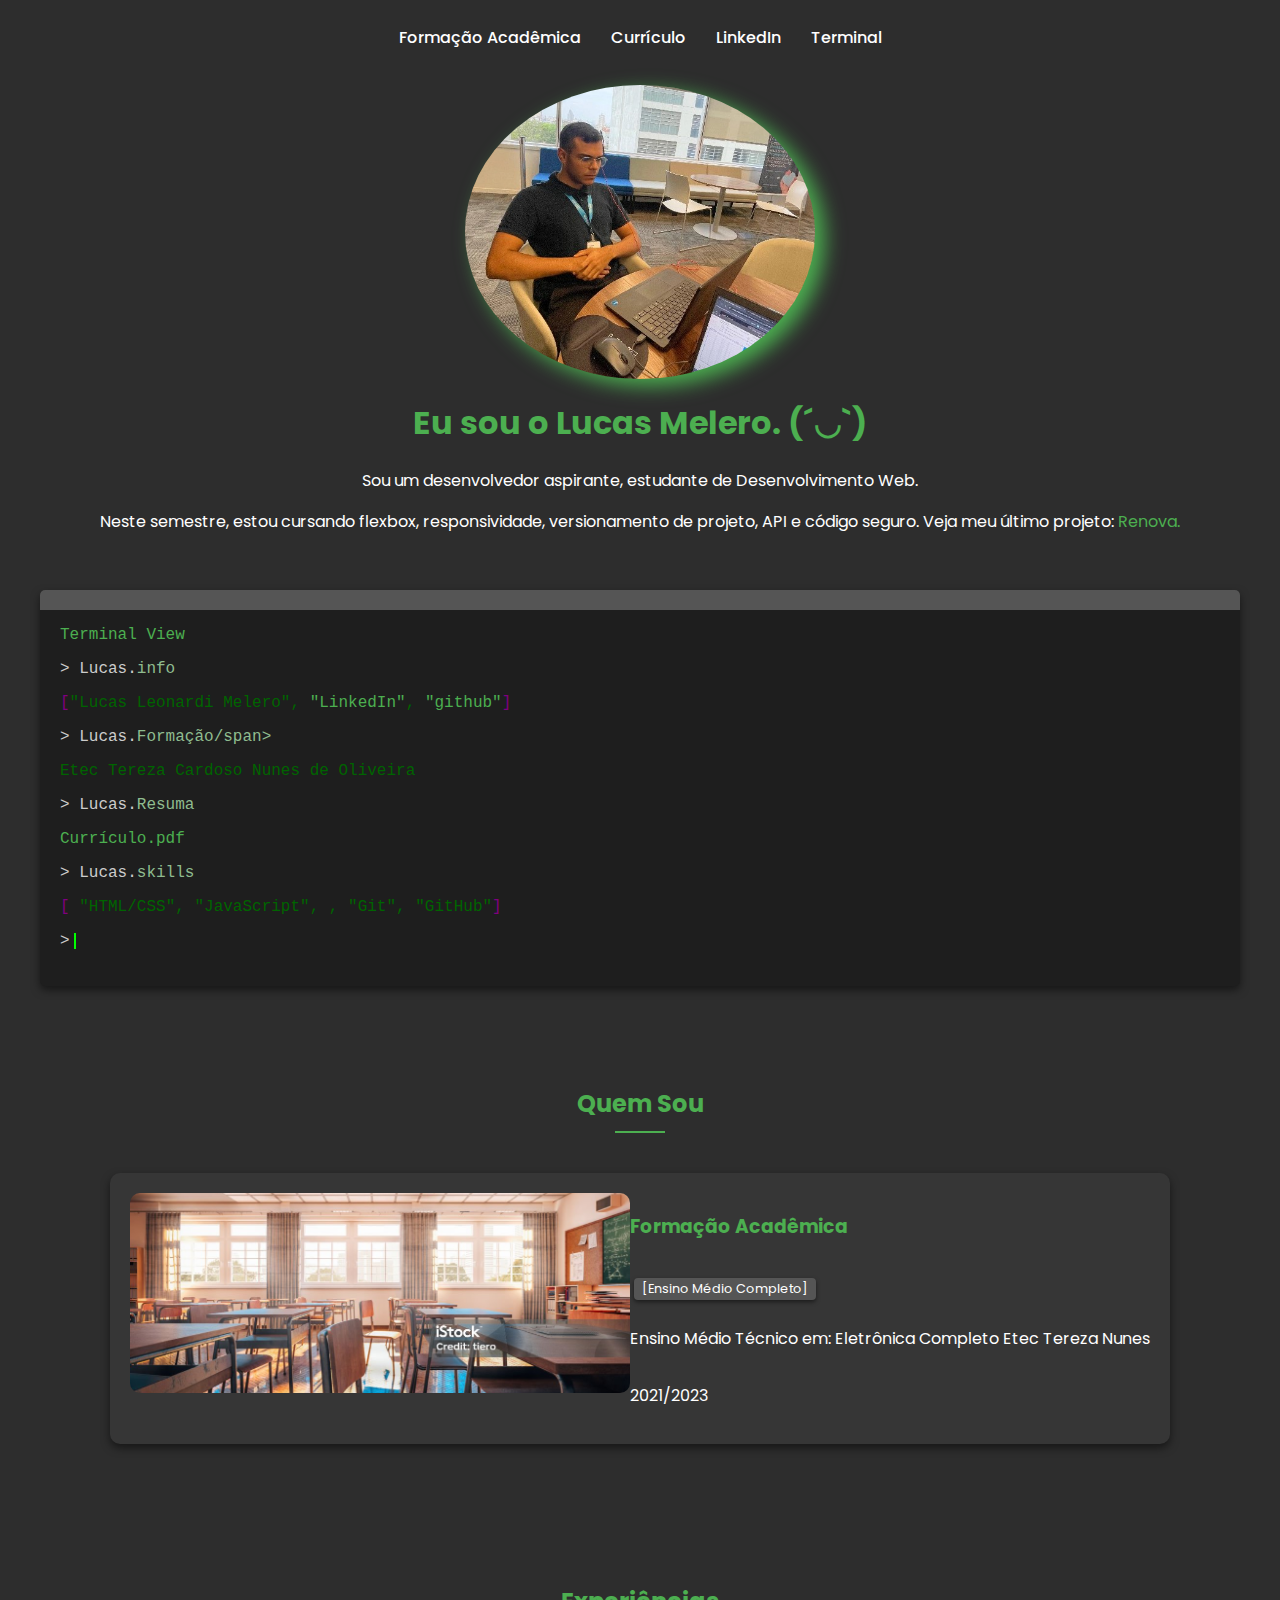
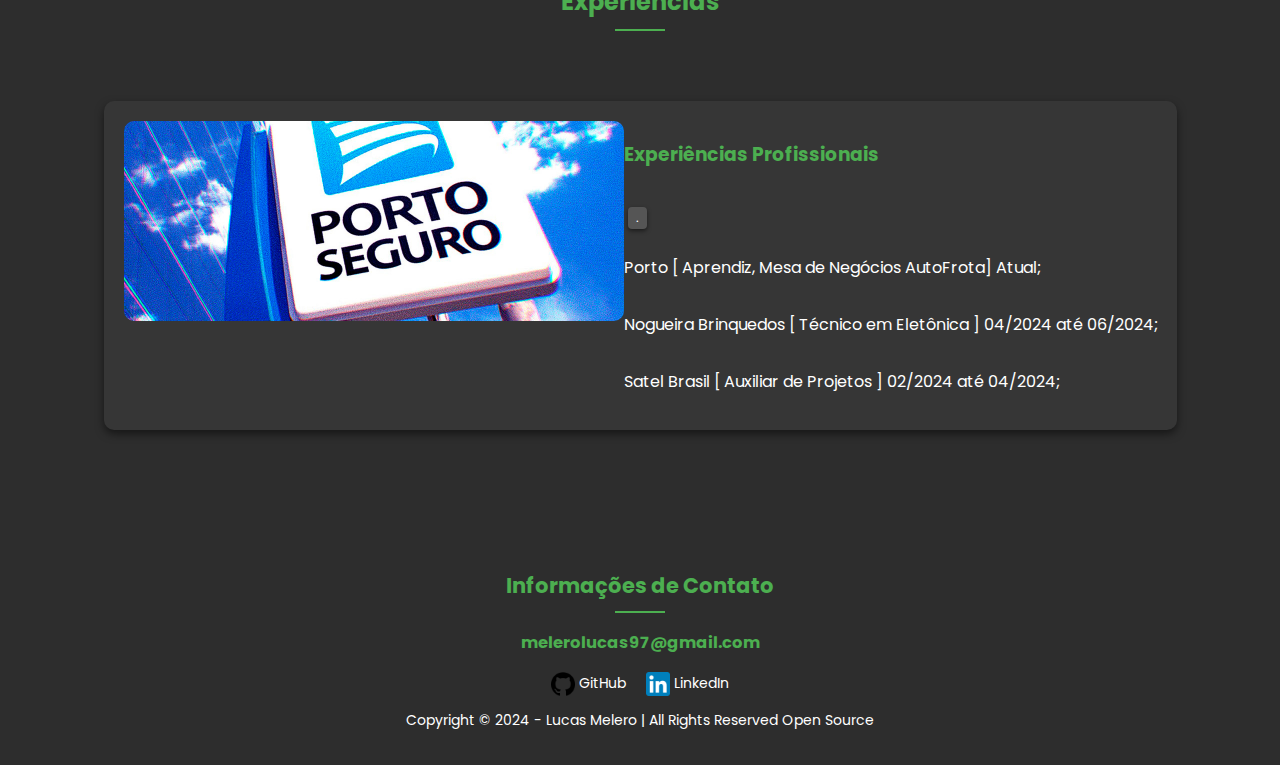
<file: index.html>
<!DOCTYPE html>
<html lang="pt-br">
<head>
    <meta charset="UTF-8">
    <meta name="viewport" content="width=device-width, initial-scale=1.0">
    <title>Lucas Melero | Web Devloper</title>
    <link rel="stylesheet" href="styles/styles.css">
    <link href="https://fonts.googleapis.com/css2?family=Poppins:wght@300;400;500;600&display=swap" rel="stylesheet">
   

    <link rel="icon" href="https://static-00.iconduck.com/assets.00/disguised-face-emoji-512x512-ikk65cyd.png">
</head>
<!--
    TODOLIST
    1. include video projects to demonstrate Premiere Pro (vlogging)
    2. include Proj3 and make game trailer
    3. get professional photo
    REFERENCES: 
        - https://www.ocf.berkeley.edu/~lqi/
    -->
<body>
        <!-- Progress Bar Container -->
        <!-- <div class="progress-container">
            <div class="progress-bar" id="myBar"></div>
        </div> -->
    <div class ="container">
        <header>
            <div class="sidebar">
                <nav>
                    <ul>
                        <li><a href="#projects">Formação Acadêmica</a></li>
                        <li><a href="assets/2024.04_curriculo_Lucas_Leonardi_Melero_desenvolvimento_web (1).docx" target="_blank">Currículo</a></li>
                        <li><a href="https://www.linkedin.com/in/lionelv2003/" target="_blank">LinkedIn</a></li>
                        <li><a href="terminal.html" target="_blank">Terminal</a></li>
                    </ul>
                </nav>
            </div>
            <div class="header">
                <style>
                    .header {
                        text-align: center;
                        padding: 20px;
                    }
                    .header img {
                        width: 100%;
                        max-width: 350px;
                        height: auto;
                        border-radius: 50%;
                        margin: 0 auto;
                        display: block;
                    }
                    #name {
                        font-size: 2em;
                        margin-top: 20px;
                    }
                </style>
            
            <img src="./assets/img_lucas_melero.jpg" style="filter: drop-shadow(10px 7px 10px #4caf50); " alt="Lucas Melero">

                <h1 id="name"> Eu sou o Lucas Melero. (´◡`) </h1>
                <p>Sou um desenvolvedor aspirante, estudante de Desenvolvimento Web.</p>
                <p>
                    Neste semestre, estou cursando flexbox, responsividade, versionamento de projeto,
                    API e código seguro. Veja meu último projeto: 
                    <a href="https://www.eecs70.org/">Renova.</a>
                </p>
                <!-- <p>I hope you like my stuff.</p> -->
            </div>
            <!-- <img id="headerImage" src="path/to/your/header-image.jpg" alt="Lionel"> -->
        </header>
        
        <div class="terminal">
            <p><a href="terminal.html" target="_blank">Terminal View</a></p>
            <p class="prompt">> Lucas.<span class="method">info</span></p>
            <p><span class="brackets">[</span>"Lucas Leonardi Melero", <a href="https://www.linkedin.com/in/lucas-leonardi-melero-1757732a9/">"LinkedIn"</a>, <a href="">"github"</a><span class="brackets">]</span></p>
            
            <p class="prompt">> Lucas.<span class="method">Formação/span></p>
            <p>Etec Tereza Cardoso Nunes de Oliveira</p>
        
            <p class="prompt">> Lucas.<span class="method">Resuma</span></p>
            <p><a href="assets/2024.04_curriculo_Lucas_Leonardi_Melero_desenvolvimento_web (1).docx">Currículo.pdf</a></p>
        
           
        
            <p class="prompt">> Lucas.<span class ="method">skills</span></p>
            <p><span class="brackets">[</span> "HTML/CSS", "JavaScript", , "Git", "GitHub"<span class="brackets">]</span></p>
        
            <p class="prompt">><span class="cursor"></span></p> <!-- The blinking cursor -->
        </div>
        
        
        <section id="projects">
            <h2 id="header">Quem Sou</h2>
            <div class="projects-container">
                <!-- Project 1: Build Your Own World -->
                <div class="project">
                    <div class="project-screenshot">
                        <img src="assets/logo/foto escola.jpg" alt="foto de uma escola">
                    </div>
                    <div class="project-info">
                        <h3>Formação Acadêmica</h3>
                        <p class="project-languages"> <span>[Ensino Médio Completo]
                        <p>Ensino Médio Técnico em: Eletrônica 
                            Completo
                            Etec Tereza Nunes
                            </p>
                            <p> 2021/2023</p>
                        <div class="buttons">
                            <!-- <button type="button" onclick="window.open('https://youtu.be/LYvN_5UWJVY', '_blank')"> -->
<!--                                
                                <svg aria-hidden="true" class="svg-inline--fa fa-external-link-alt fa-w-18" role="img" xmlns="http://www.w3.org/2000/svg" viewBox="0 0 576 512">
                                    <path fill="white" d="M576 24v127.984c0 21.461-25.96 31.98-40.971 16.971l-35.707-35.709-243.523 243.523c-9.373 9.373-24.568 9.373-33.941 0l-22.627-22.627c-9.373-9.373-9.373-24.569 0-33.941L442.756 76.676l-35.703-35.705C391.982 25.9 402.656 0 424.024 0H552c13.255 0 24 10.745 24 24zM407.029 270.794l-16 16A23.999 23.999 0 0 0 384 303.765V448H64V128h264a24.003 24.003 0 0 0 16.97-7.029l16-16C376.089 89.851 365.381 64 344 64H48C21.49 64 0 85.49 0 112v352c0 26.51 21.49 48 48 48h352c26.51 0 48-21.49 48-48V287.764c0-21.382-25.852-32.09-40.971-16.97z"></path>
                                </svg> -->
                            <!-- </button>
                            
                            <button type="button" onclick="window.open('https://github.com/Berkeley-CS61B-Student/fa23-proj3-g93', '_blank')">
                                View Source 
                                <svg aria-hidden="true" data-prefix="fab" data-icon="github" class="svg-inline--fa fa-github fa-w-16" role="img" xmlns="http://www.w3.org/2000/svg" viewBox="0 0 496 512">
                                    <path fill="white" d="M165.9 397.4c0 2-2.3 3.6-5.2 3.6-3.3.3-5.6-1.3-5.6-3.6 0-2 2.3-3.6 5.2-3.6 3-.3 5.6 1.3 5.6 3.6zm-31.1-4.5c-.7 2 1.3 4.3 4.3 4.9 2.6 1 5.6 0 6.2-2s-1.3-4.3-4.3-5.2c-2.6-.7-5.5.3-6.2 2.3zm44.2-1.7c-2.9.7-4.9 2.6-4.6 4.9.3 2 2.9 3.3 5.9 2.6 2.9-.7 4.9-2.6 4.6-4.6-.3-1.9-3-3.2-5.9-2.9zM244.8 8C106.1 8 0 113.3 0 252c0 110.9 69.8 205.8 169.5 239.2 12.8 2.3 17.3-5.6 17.3-12.1 0-6.2-.3-40.4-.3-61.4 0 0-70 15-84.7-29.8 0 0-11.4-29.1-27.8-36.6 0 0-22.9-15.7 1.6-15.4 0 0 24.9 2 38.6 25.8 21.9 38.6 58.6 27.5 72.9 20.9 2.3-16 8.8-27.1 16-33.7-55.9-6.2-112.3-14.3-112.3-110.5 0-27.5 7.6-41.3 23.6-58.9-2.6-6.5-11.1-33.3 2.6-67.9 20.9-6.5 69 27 69 27 20-5.6 41.5-8.5 62.8-8.5s42.8 2.9 62.8 8.5c0 0 48.1-33.6 69-27 13.7 34.7 5.2 61.4 2.6 67.9 16 17.7 25.8 31.5 25.8 58.9 0 96.5-58.9 104.2-114.8 110.5 9.2 7.9 17 22.9 17 46.4 0 33.7-.3 75.4-.3 83.6 0 6.5 4.6 14.4 17.3 12.1C428.2 457.8 496 362.9 496 252 496 113.3 383.5 8 244.8 8zM97.2 352.9c-1.3 1-1 3.3.7 5.2 1.6 1.6 3.9 2.3 5.2 1 1.3-1 1-3.3-.7-5.2-1.6-1.6-3.9-2.3-5.2-1zm-10.8-8.1c-.7 1.3.3 2.9 2.3 3.9 1.6 1 3.6.7 4.3-.7.7-1.3-.3-2.9-2.3-3.9-2-.6-3.6-.3-4.3.7zm32.4 35.6c-1.6 1.3-1 4.3 1.3 6.2 2.3 2.3 5.2 2.6 6.5 1 1.3-1.3.7-4.3-1.3-6.2-2.2-2.3-5.2-2.6-6.5-1zm-11.4-14.7c-1.6 1-1.6 3.6 0 5.9 1.6 2.3 4.3 3.3 5.6 2.3 1.6-1.3 1.6-3.9 0-6.2-1.4-2.3-4-3.3-5.6-2z"></path>
                                  </svg>    -->
                            </button>
                        </div>
                    </div>
                </div>
                <h2 id="header">Experiências</h2>
                <div class="project">
                    <div class="project-screenshot">
                        <img src="assets/logo/porto-seguro-seguros.jpg" alt="Lethal Company Fast Climbing Mod Screenshot">
                    </div>
                    <div class="project-info">
                        <h3>Experiências Profissionais</h3>
                        <p class="project-languages"><span>.</span> 
                        <p>Porto [ Aprendiz, Mesa de Negócios AutoFrota] Atual;</p>
                        <p>Nogueira Brinquedos [ Técnico em Eletônica ] 04/2024 até 06/2024;</p>
                        <p>Satel Brasil [ Auxiliar de Projetos ] 02/2024 até 04/2024;</p>
                      
                        
                        <!-- <div class="buttons">
                            <button type="button" onclick="window.open('https://thunderstore.io/c/lethal-company/p/lv/FastClimbMod/', '_blank')">
                                Demo
                                <svg aria-hidden="true" class="svg-inline--fa fa-external-link-alt fa-w-18" role="img" xmlns="http://www.w3.org/2000/svg" viewBox="0 0 576 512">
                                    <path fill="white" d="M576 24v127.984c0 21.461-25.96 31.98-40.971 16.971l-35.707-35.709-243.523 243.523c-9.373 9.373-24.568 9.373-33.941 0l-22.627-22.627c-9.373-9.373-9.373-24.569 0-33.941L442.756 76.676l-35.703-35.705C391.982 25.9 402.656 0 424.024 0H552c13.255 0 24 10.745 24 24zM407.029 270.794l-16 16A23.999 23.999 0 0 0 384 303.765V448H64V128h264a24.003 24.003 0 0 0 16.97-7.029l16-16C376.089 89.851 365.381 64 344 64H48C21.49 64 0 85.49 0 112v352c0 26.51 21.49 48 48 48h352c26.51 0 48-21.49 48-48V287.764c0-21.382-25.852-32.09-40.971-16.97z"></path>
                                </svg>
                            </button>
                            <button type="button" onclick="window.open('https://github.com/lionelvlv/lcfastclimbing', '_blank')">
                                View Source 
                                <svg aria-hidden="true" data-prefix="fab" data-icon="github" class="svg-inline--fa fa-github fa-w-16" role="img" xmlns="http://www.w3.org/2000/svg" viewBox="0 0 496 512">
                                    <path fill="white" d="M165.9 397.4c0 2-2.3 3.6-5.2 3.6-3.3.3-5.6-1.3-5.6-3.6 0-2 2.3-3.6 5.2-3.6 3-.3 5.6 1.3 5.6 3.6zm-31.1-4.5c-.7 2 1.3 4.3 4.3 4.9 2.6 1 5.6 0 6.2-2s-1.3-4.3-4.3-5.2c-2.6-.7-5.5.3-6.2 2.3zm44.2-1.7c-2.9.7-4.9 2.6-4.6 4.9.3 2 2.9 3.3 5.9 2.6 2.9-.7 4.9-2.6 4.6-4.6-.3-1.9-3-3.2-5.9-2.9zM244.8 8C106.1 8 0 113.3 0 252c0 110.9 69.8 205.8 169.5 239.2 12.8 2.3 17.3-5.6 17.3-12.1 0-6.2-.3-40.4-.3-61.4 0 0-70 15-84.7-29.8 0 0-11.4-29.1-27.8-36.6 0 0-22.9-15.7 1.6-15.4 0 0 24.9 2 38.6 25.8 21.9 38.6 58.6 27.5 72.9 20.9 2.3-16 8.8-27.1 16-33.7-55.9-6.2-112.3-14.3-112.3-110.5 0-27.5 7.6-41.3 23.6-58.9-2.6-6.5-11.1-33.3 2.6-67.9 20.9-6.5 69 27 69 27 20-5.6 41.5-8.5 62.8-8.5s42.8 2.9 62.8 8.5c0 0 48.1-33.6 69-27 13.7 34.7 5.2 61.4 2.6 67.9 16 17.7 25.8 31.5 25.8 58.9 0 96.5-58.9 104.2-114.8 110.5 9.2 7.9 17 22.9 17 46.4 0 33.7-.3 75.4-.3 83.6 0 6.5 4.6 14.4 17.3 12.1C428.2 457.8 496 362.9 496 252 496 113.3 383.5 8 244.8 8zM97.2 352.9c-1.3 1-1 3.3.7 5.2 1.6 1.6 3.9 2.3 5.2 1 1.3-1 1-3.3-.7-5.2-1.6-1.6-3.9-2.3-5.2-1zm-10.8-8.1c-.7 1.3.3 2.9 2.3 3.9 1.6 1 3.6.7 4.3-.7.7-1.3-.3-2.9-2.3-3.9-2-.6-3.6-.3-4.3.7zm32.4 35.6c-1.6 1.3-1 4.3 1.3 6.2 2.3 2.3 5.2 2.6 6.5 1 1.3-1.3.7-4.3-1.3-6.2-2.2-2.3-5.2-2.6-6.5-1zm-11.4-14.7c-1.6 1-1.6 3.6 0 5.9 1.6 2.3 4.3 3.3 5.6 2.3 1.6-1.3 1.6-3.9 0-6.2-1.4-2.3-4-3.3-5.6-2z"></path>
                                  </svg>   
                            </button> -->
                        </div>
                    </div>
                </div>
              
            
        <footer>
            <h2 id="header">Informações de Contato</h2>
            <h3><a href=""> melerolucas97@gmail.com</a></h3>
            <div class="socials">
                <a href="https://github.com/LucasLeonardi777" target="_blank">
                    <img src="assets/logo/github.png" alt="GitHub Logo"> GitHub </a>
                <a href="https://www.linkedin.com/in/lucas-leonardi-melero-1757732a9/" target="_blank">
                    <img src="assets/logo/linkedin.png" alt="LinkedIn Logo"> LinkedIn </a>            
            </div>
            <p>Copyright &copy; 2024 - Lucas Melero | All Rights Reserved Open Source</p>
        </footer>
    </div>
    <script src="scripts/script.js"></script>
</body>
</html>
</file>
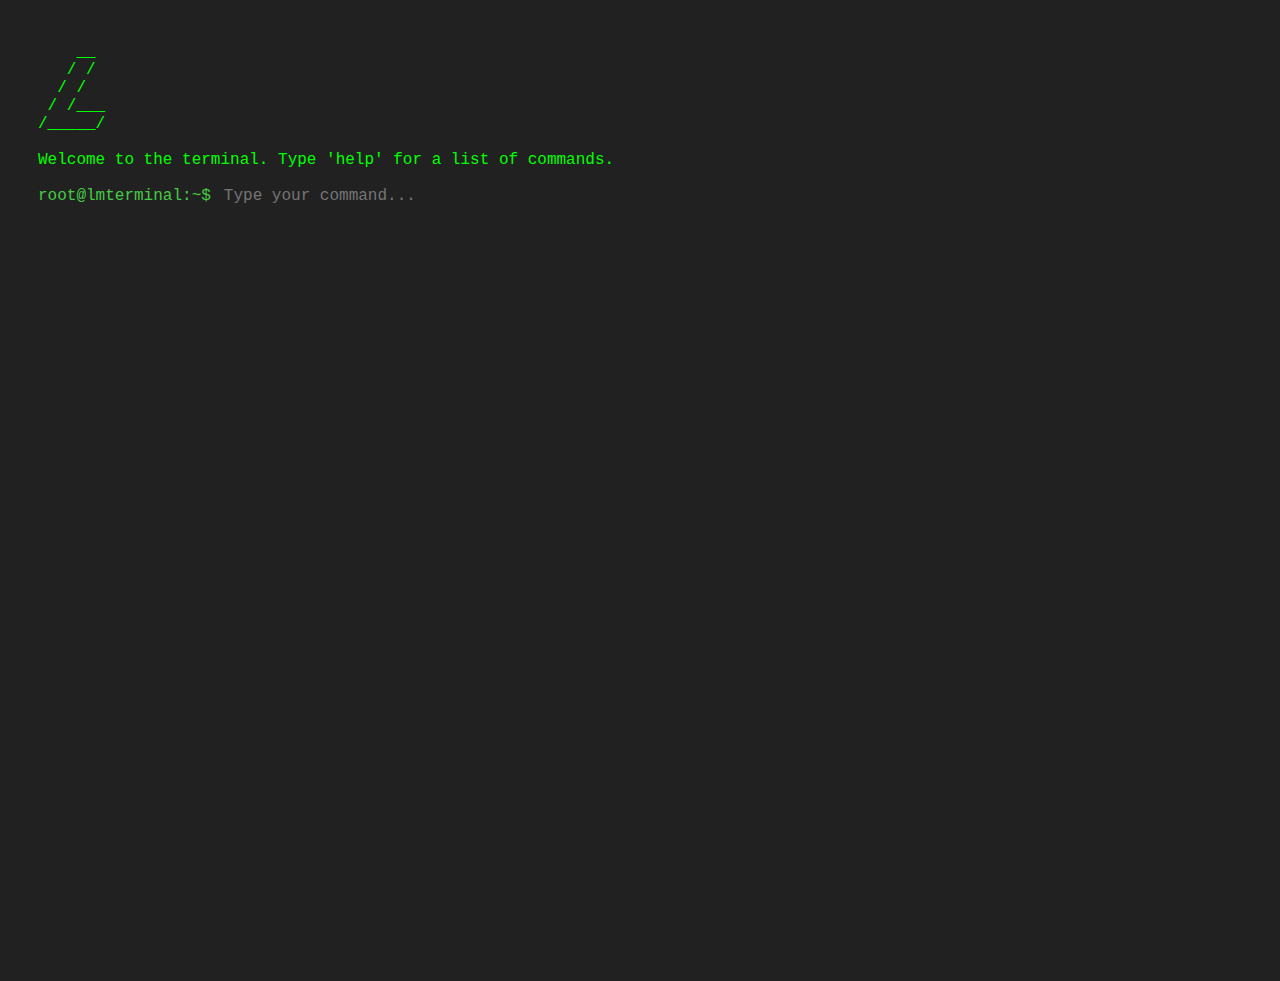
<file: terminal.html>
<!DOCTYPE html>
<html lang="en">
<head>
    <meta charset="UTF-8">
    <meta name="viewport" content="width=device-width, initial-scale=1.0">
    <title>Lucas Melero</title>
    <link rel="stylesheet" href="styles/terminal.css">
    <link rel="icon" href="https://static-00.iconduck.com/assets.00/disguised-face-emoji-512x512-ikk65cyd.png">
</head>
<body>
    <div id="terminal-wrapper">
        <div id="terminal">
            <!-- <div id="terminal-header">
                <div id="terminal-header-title">Terminal</div>
            </div> -->
            
            <div id="output"></div>
            <div id="input-wrapper">
                <div id="input-prefix" class="terminal-color">root@lmterminal:~$ </div>
                <input id="input" class="terminal-color" placeholder="Type your command..."></textarea>
            </div>
        </div>
    </div>
    <script src="scripts/terminal.js"></script>
</body>
</html>
</file>
<file: styles/styles.css>
body {
    font-family: 'Poppins', sans-serif;
    background-color: #2d2d2d; /* Dark grey background */
    color: #ffffff; /* White text color */
    margin: 0;
    padding: 0;
}

.container {
    margin: 0 auto; /* Centers the container */
    max-width: 1200px; 
    padding: 0 40px; /* Large margins on the left and right */
}

header, footer, .socials, nav {
    text-align: center; /* Center align the text for these elements */
}

footer {
    padding: 20px;
    font-size: 14px;
}

.socials {
    display: flex;
    justify-content: center;
    gap: 20px;
}

.socials a {
    text-decoration: none;
    color: #ffffff;
}

.socials img {
    width: auto;
    height: 24px;
    vertical-align: middle;
}

nav {
    font-size: medium;
}

.progress-container {
    width: 100%;
    height: 4px;
    background: #ccc;
    position: fixed;
    top: 0;
    z-index: 99;
}
  
.progress-bar {
    height: 4px;
    background: #4caf50;
    width: 0%;
}

/* Projects Gallery */
.projects-container {
    display: flex;
    flex-direction: column;
    justify-content: center;
    gap: 20px; /* Space between projects */
}
#projects h2{
    margin-top: 100px;
    text-align: center;
    color: #4caf50;
}
#header::after{
    content: '';
    display: block;
    width: 50px;
    height: 2px;
    background-color: #4caf50;
    margin: 10px auto;
}

.project h3 {
    color: #4caf50;
}
.project {
    text-align: left;
    display: flex;
    flex-direction: row;
    margin: 20px auto; /* Center the projects */
    justify-content: center;
    background-color: #363636; /* Darker background for contrast */
    padding: 20px;
    border-radius: 10px; /* Rounded edges for the projects */
    box-shadow: 0 4px 8px rgba(0, 0, 0, 0.5); /* Adds depth to the projects */
}
.buttons {
    display: flex;
    justify-content: start;
    gap: 10px; /* Adjust the space between buttons */
}

.buttons button {
    background-color: #4caf50; /* Green background */
    color: white; /* White text */
    border: none; /* Remove the default border */
    padding: 10px 20px; /* Vertical and horizontal padding */
    cursor: pointer; /* Change cursor to pointer on hover */
    font-size: 16px; /* Adjust font size as needed */
    border-radius: 5px; /* Rounded corners */
    transition: transform 0.3s; /* Smooth transition for hover effect */
    box-shadow: 0 2px 4px rgba(0, 0, 0, 0.5); /* Adds depth to the buttons */
    display: flex; /* Change to flex to align items */
    align-items: center; /* Align items vertically */
}

.buttons svg {
    width: 20px; /* Adjust the width of the icon */
    height: 20px; /* Adjust the height of the icon */
    margin-left: 5px;
}

.buttons button:hover {
    background-color: #45a049; /* Darker shade of green on hover */
    transform: scale(1.05);
}

.project-info {
    display: flex;
    flex-direction: column;
}

.project img {
    width: 500px;
    height: 200px;
    object-fit: cover;
    border-radius: 10px;
}

.project-screenshot {
    padding: 20 px;
}

.project h3 a {
    color: #ffffff;
    text-decoration: none;
    display: block;
}

.project h3 a:hover {
    color: #4caf50;
}

.project-languages {
    margin-bottom: 10px;
}

.project-languages span {
    background-color: #555;
    color: #fff;
    border-radius: 4px;
    padding: 2px 8px;
    margin: 0 4px;
    display: inline-block;
    font-size: 0.8em;
    box-shadow: 0 2px 4px rgba(0, 0, 0, 0.5);
}

@media (max-width: 768px) {
    .project {
        flex-direction: column;
        align-items: center;
    }

    .buttons {
        justify-content: center;
    }

    .project img {
        width: 100%;
        height: auto;
    }
}

footer a {
    text-decoration: none; /* Removes underline */
    color: #4caf50; /* Initial color */
}

footer a:hover {
    color: lightgreen; /* Change color on hover */
    opacity: 0.8; /* Slightly transparent on hover */
}

.header{
    text-align: center;
    text-decoration: none;
    color: #ffffff;
}

.header a{
    text-decoration: none;
    color: #4caf50;
}

.header a:hover{
    color: lightgreen;
    text-decoration: none;
}
#name {
    /* font-size: 32px; */
    font-weight: bold;
    color: #4caf50;
    transition: transform 0.3s ease;
}

#name:hover {
    transform: scale(1.1);
}

.sidebar nav a::after {
    content: '';
    position: absolute;
    width: 0;
    height: 2px;
    bottom: -5px; /* Position under the text */
    left: 50%;
    background-color: #4caf50; /* Color of the underline */
    transition: width 0.3s ease, left 0.3s ease; /* Transition for the effect */
}

.sidebar nav a:hover::after {
    width: 100%; /* Full width on hover */
    left: 0; /* Align to the left */
}

/* Styling for the overall terminal */
.terminal {
    background-color: #1e1e1e; /* Darker background for contrast */
    color: #ccc; /* Light grey text for better readability */
    font-family: 'Courier New', Courier, monospace;
    padding: 20px;
    margin: 20px auto; /* Centering the terminal */
    border-radius: 5px;
    box-shadow: 0 4px 8px rgba(0, 0, 0, 0.5); /* Adding depth */
    position: relative; /* Needed for positioning the pseudo-elements */
    overflow: hidden; /* Keeps the pseudo-elements within the border radius */
}

/* Terminal top bar */
.terminal::before {
    content: '';
    position: absolute;
    top: 0;
    left: 0;
    right: 0;
    height: 20px; /* Height of the top bar */
    background-color: #555; /* Dark grey top bar */
}



/* Terminal Cursor Styling */
.terminal .cursor {
    display: inline-block;
    vertical-align: middle; /* Adjusts alignment with the text */
    width: 2px; /* Width of the cursor */
    height: 1em; /* Height to match the text */
    background-color: #0f0; /* Cursor color, bright green for visibility */
    margin-left: 4px; /* Space between the cursor and the preceding text */
    animation: cursor-blink 1s infinite step-start;
}

/* Keyframes for the cursor blink animation */
@keyframes cursor-blink {
    from, to { background-color: transparent; }
    50% { background-color: #0f0; }
}

/* Color styling for terminal responses */
.terminal p:not([class*="prompt"]) {
    color: #006400; /* Dark green for regular text responses */
}

/* Color styling for brackets and methods */
.terminal span.brackets {
    color: #800080; /* Purple for brackets */
}

.terminal span.method {
    color: #8FBC8F; /* Light green for methods */
}

.terminal a {
    text-decoration: none;
    color: #4caf50; /* Grey for comments */
}

.terminal a:hover {
    text-decoration: none;
    opacity: 0.8;
    color: lightgreen; /* Grey for comments */
}

/* Basic Reset for List */
ul {
    list-style-type: none;
    margin: 0;
    padding: 0;
}

/* Styling Sidebar */
.sidebar {
    display: flex;
    justify-content: center;
    margin-top: 15px;
    margin-bottom: 5px;
    align-items: center;
    background-color: #2d2d2d; /* Slightly lighter than body for contrast */
    padding: 10px 20px; /* Adjust based on your layout */
}

.sidebar nav ul {
    display: flex;
    gap: 30px; /* Space between menu items */
}

.sidebar nav a {
    text-decoration: none;
    color: #fff; /* White text for contrast */
    font-weight: 500;
    position: relative; /* Required for the after pseudo-element */
    transition: all 0.3s ease; /* Smooth transition for effects */
}

/* Hover effect for sidebar elements */
.sidebar nav a:hover {
    color: #4caf50; /* Highlight color on hover */
}

.sidebar nav a::after {
    content: '';
    position: absolute;
    width: 0;
    height: 2px;
    bottom: -5px; /* Position under the text */
    left: 50%;
    background-color: #4caf50; /* Color of the underline */
    transition: width 0.3s ease, left 0.3s ease; /* Transition for the effect */
}

.sidebar nav a:hover::after {
    width: 100%; /* Full width on hover */
    left: 0; /* Align to the left */
}

/* Responsive Adjustments for smaller screens */
@media (max-width: 768px) {
    .sidebar nav ul {
        flex-direction: column; /* Stack items vertically on smaller screens */
        gap: 10px;
    }
}

#blog {
    margin: 40px auto;
    max-width: 800px; /* Keeps the content readable */
}
footer h2{
    text-align: center;
    color: #4caf50;
}
#blog h2 {
    color: #4caf50; /* Matches the site's theme */
    text-align: center;
    margin-bottom: 30px;
}

#blog {
    margin: 40px auto;
    max-width: 800px; /* Adjust as necessary */
}

#blog .post-image {
    text-align: center; /* Center the image if it's smaller than the max width */
    margin-bottom: 20px; /* Space between the image and the title */
}

#blog .post-image img {
    width: 100%; /* Make the image responsive */
    max-width: 600px; /* Maximum size of the image */
    height: auto; /* Maintain aspect ratio */
    border-radius: 5px; /* Optional: adds rounded corners */
    display: block; /* Ensures the image is block level */
    margin: 0 auto; /* Center the image within the figure */
}

#blog .text-content {
    background-color: #363636; /* For contrast */
    padding: 20px;
    border-radius: 5px; /* Consistency with the image's border-radius */
}

#blog .text-content h3, #blog .text-content p {
    color: #ffffff; /* Ensure text is visible on dark background */
}
</file>
<file: styles/terminal.css>
body {
    font-family: 'Fira Code', monospace;
    color: #ffffff; /* White text color */
    margin-top: 1%; /* Space between terminal and top of the page */
    padding: 0;
    background-color: #222122; /* Black background for the page */
    cursor: default; /* Prevents text selection */
    -webkit-touch-callout: none; /* Prevents text selection */
    -webkit-tap-highlight-color: transparent; /* Prevents text selection */
}
#terminal {
    padding: 10px; /* Padding around the terminal */
    overflow: auto; /* Enables scrolling if content overflows */
    height: 100vh; /* Full height */
    /* margin-top: 1%;  */
}

/* General Terminal Styles */
#terminal-wrapper {
    font-family: 'Courier New', Courier, monospace; /* Ensures terminal-like font */
    color: #0f0; /* White text color */
    background-color: #222122; /* Black background for terminal */
    padding: 20px; /* Padding around the terminal */
}

/* Output Styles */
#output {
    white-space: pre; /* Maintains formatting/spaces */
    overflow-y: auto; /* Enables scrolling if content overflows */
}

/* Input Wrapper Styles */
#input-wrapper {
    margin-top: 10px; /* Space between output and input area */
    display: none;
}

#input-prefix {
    white-space: nowrap; /* Prevents the prefix from wrapping */
    margin-right: 5px; /* Spacing between prefix and input */
    align-self: center; /* Vertically centers the prefix with the textarea */
    color: #44CC44; 
}

/* Textarea Styles */
#input {
    background-color: #222122; /* Matches terminal background */
    color: #44CC44; /* Terminal-like text color */
    border: none; /* Removes border */
    padding: 8px; /* Padding inside the textarea */
    font-family: inherit; /* Ensures font consistency */
    font-size: 1rem; /* Adjust size as needed */
    outline: none; /* Removes the focus outline */
    resize: none; /* Prevents resizing */
}
</file>
